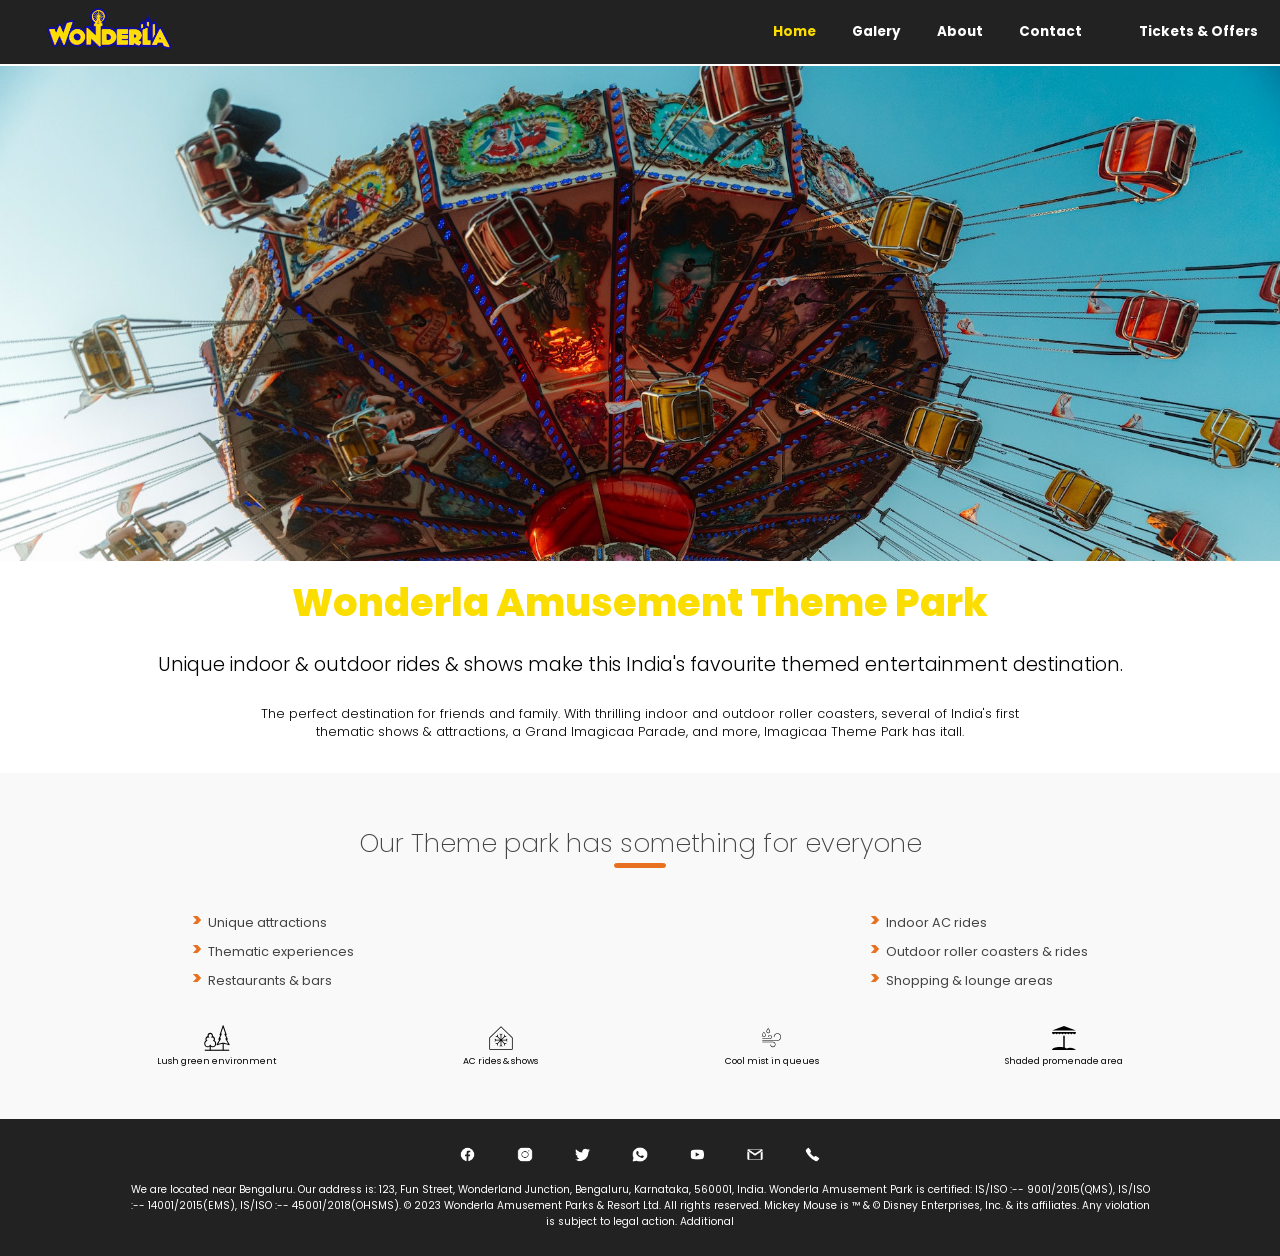
<file: Wonderla-ThemePark-main/index.html>
<!DOCTYPE html>
<html lang="en">

<head>
    <meta charset="UTF-8">
    <meta name="viewport" content="width=device-width, initial-scale=1.0">
    <link rel="preconnect" href="https://fonts.googleapis.com">
    <link rel="preconnect" href="https://fonts.gstatic.com" crossorigin>
    <link
        href="https://fonts.googleapis.com/css2?family=Poppins:ital,wght@0,100;0,200;0,300;0,400;0,500;0,600;0,700;0,800;0,900;1,100;1,200;1,300;1,400;1,500;1,600;1,700;1,800;1,900&display=swap"
        rel="stylesheet">
    <link rel="stylesheet" href="css/index.css">
    <link rel="icon" type="image/x-icon" href="img/icon.png">
    <title>Wonderla</title>
</head>

<body>
    <nav>
        <div class="navLogo">
            <a href="index.html"><img src="img/logo.png" alt="" class="logo"></a>
        </div>

        <img src="img/hamY.png" alt="" class="ham" onclick="toggleHam()" id="ham">


        <div class="navItems">
            <a class="navItem selected" href="index.html">Home</a>
            <a class="navItem" href="galery.html">Galery</a>
            <a class="navItem" href="about.html">About</a>
            <a class="navItem" href="contact.html">Contact</a>
            <a class="ticket glow" href="tickets.html">Tickets & Offers</a>
        </div>
    </nav>

    <div class="hamMenue" id="hamMenue">
        <a class="navItem selected" href="index.html">Home</a>
        <a class="navItem" href="galery.html">Galery</a>
        <a class="navItem" href="about.html">About</a>
        <a class="navItem" href="contact.html">Contact</a>
        <a class="navItem" href="tickets.html">Tickets & Offers</a>
    </div>



    <div class="page1"></div>
    <div class="page2">
        <h1>Wonderla Amusement Theme Park</h1>
        <h4>Unique indoor & outdoor rides & shows make this India's favourite themed entertainment destination.</h4>
        <p>The perfect destination for friends and family. With thrilling indoor and outdoor roller coasters, several of
            India's first thematic shows & attractions, a Grand Imagicaa Parade, and more, Imagicaa Theme Park has
            itall.</p>
    </div>

    <div class="page3">
        <h1 class="p3head">Our Theme park has something for everyone</h1>
        <hr>
        <div class="lis">
            <span class="list">
                <div><span class="bullet">></span>&nbsp; Unique attractions</div>
                <div><span class="bullet">></span>&nbsp; Thematic experiences</div>
                <div><span class="bullet">></span>&nbsp; Restaurants & bars</div>
            </span>

            <span class="list">
                <div><span class="bullet">></span>&nbsp; Indoor AC rides</div>
                <div><span class="bullet">></span>&nbsp; Outdoor roller coasters & rides</div>
                <div><span class="bullet">></span>&nbsp; Shopping & lounge areas</div>
            </span>
        </div>

        <div class="lis2">
            <span class="l1"><img src="img/icon_trees_1.svg" alt=""><br>Lush green environment</span>
            <span class="l2"><img src="img/icon_coolindoor_1.svg" alt=""><br>AC rides & shows</span>
            <span class="l3"><img src="img/icon_mist_1.svg" alt=""><br>Cool mist in queues</span>
            <span class="l4"><img src="img/icon_shade_1.svg" alt=""><br>Shaded promenade area</span>
        </div>
    </div>


    <footer>
        <div class="social">
            <a href="" target="_blank"><img src="img/facebook.png" alt=""></a>
            <a href="" target="_blank"><img src="img/instagram.png" alt=""></a>
            <a href="" target="_blank"><img src="img/twitter.png" alt=""></a>
            <a href="" target="_blank"><img src="img/whatsapp.png" alt=""></a>
            <a href="" target="_blank"><img src="img/youtube.png" alt=""></a>
            <a href="" target="_blank"><img src="img/gmail.png" alt=""></a>
            <a href="" target="_blank"><img src="img/phone.png" alt=""></a>
        </div>

        <p>We are located near Bengaluru. Our address is: 123, Fun Street, Wonderland Junction, Bengaluru, Karnataka,
            560001, India.
            Wonderla Amusement Park is certified: IS/ISO :-- 9001/2015(QMS), IS/ISO :-- 14001/2015(EMS), IS/ISO :--
            45001/2018(OHSMS).
            © 2023 Wonderla Amusement Parks & Resort Ltd. All rights reserved. Mickey Mouse is ™ & © Disney Enterprises,
            Inc. & its affiliates. Any violation is subject to legal action. Additional</p>

    </footer>




    <script>

        let ham = 0;
        let hamMenu = document.getElementById("hamMenue");
        let hamIcon = document.getElementById("ham");


        function toggleHam() {
            if (ham == 0) {
                hamIcon.src = `img/cutY.png`
                hamMenu.classList.add("showHam");
                hamMenu.classList.remove("hideHam");
                ham = 1;
            }
            else if (ham == 1) {
                hamIcon.src = `img/hamY.png`
                hamMenu.classList.add("hideHam");
                hamMenu.classList.remove("showHam");
                ham = 0;
            }
        }
    </script>
</body>

</html>
</file>
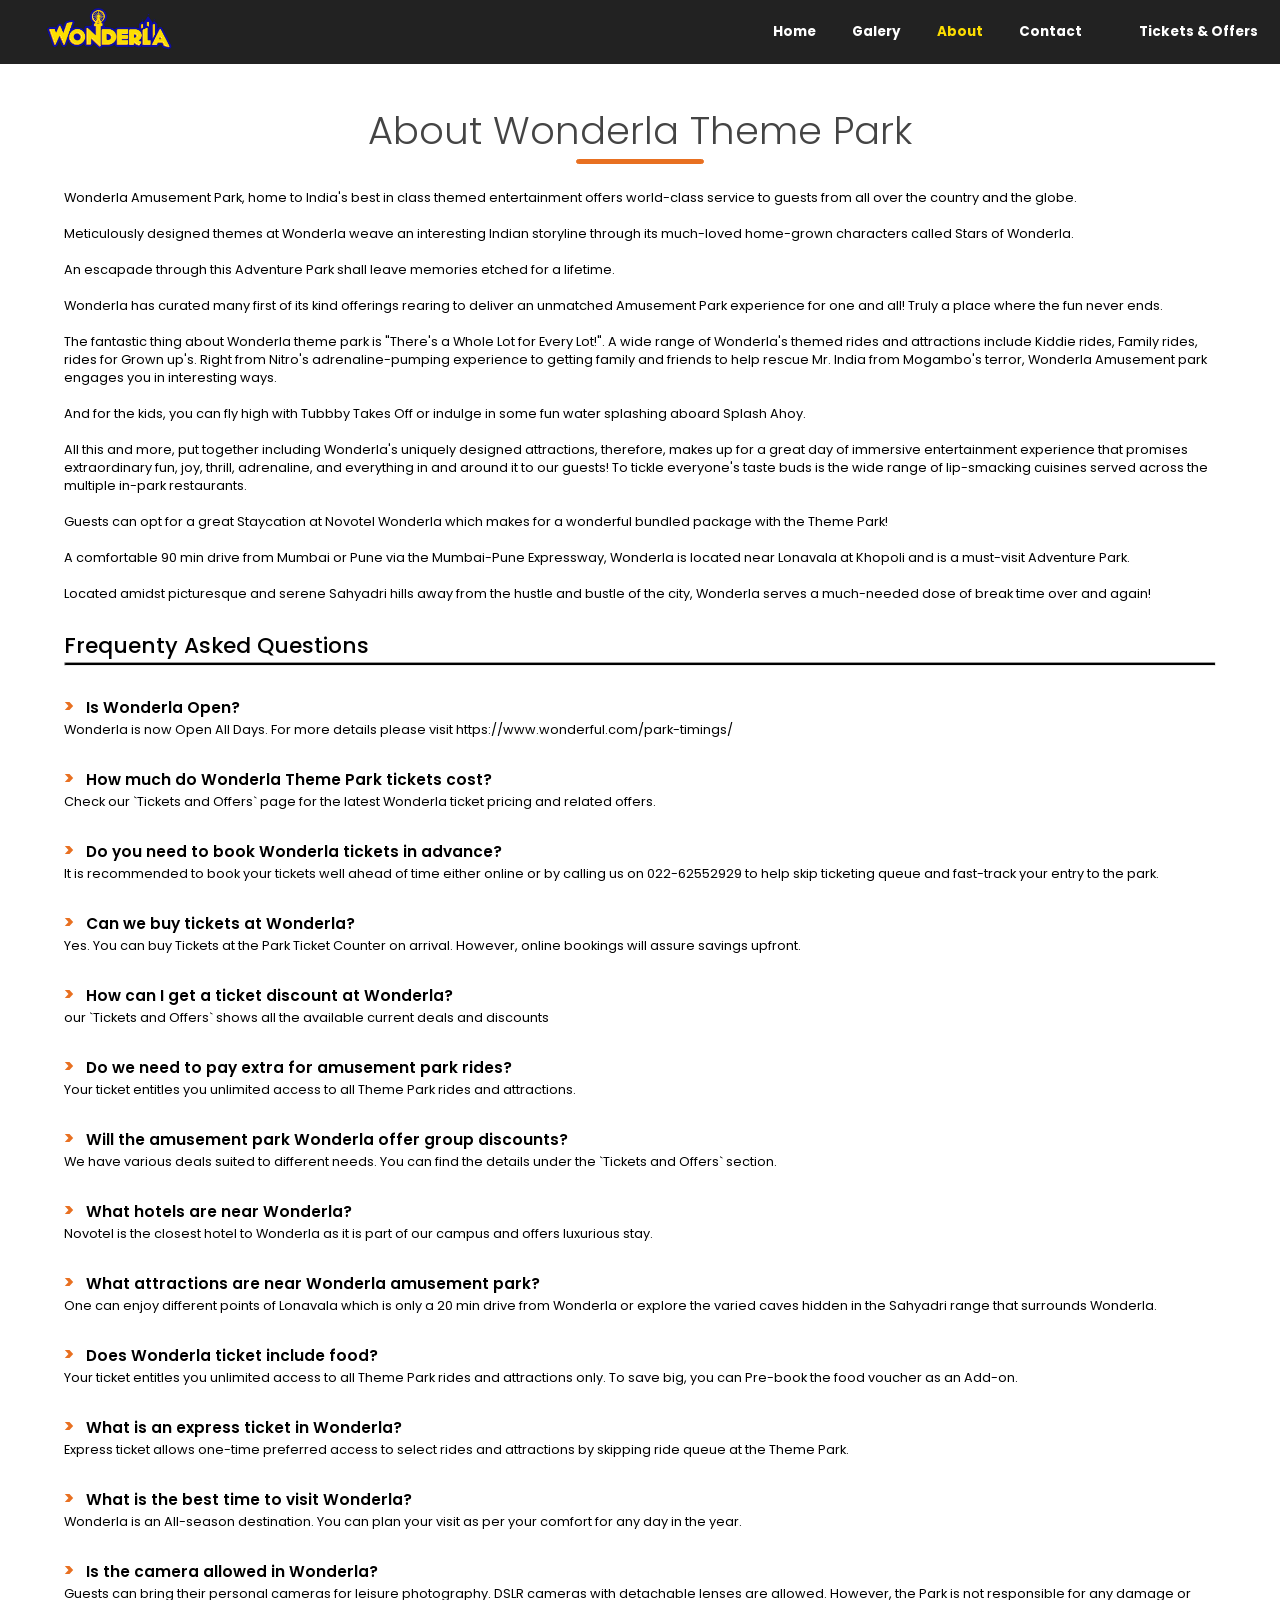
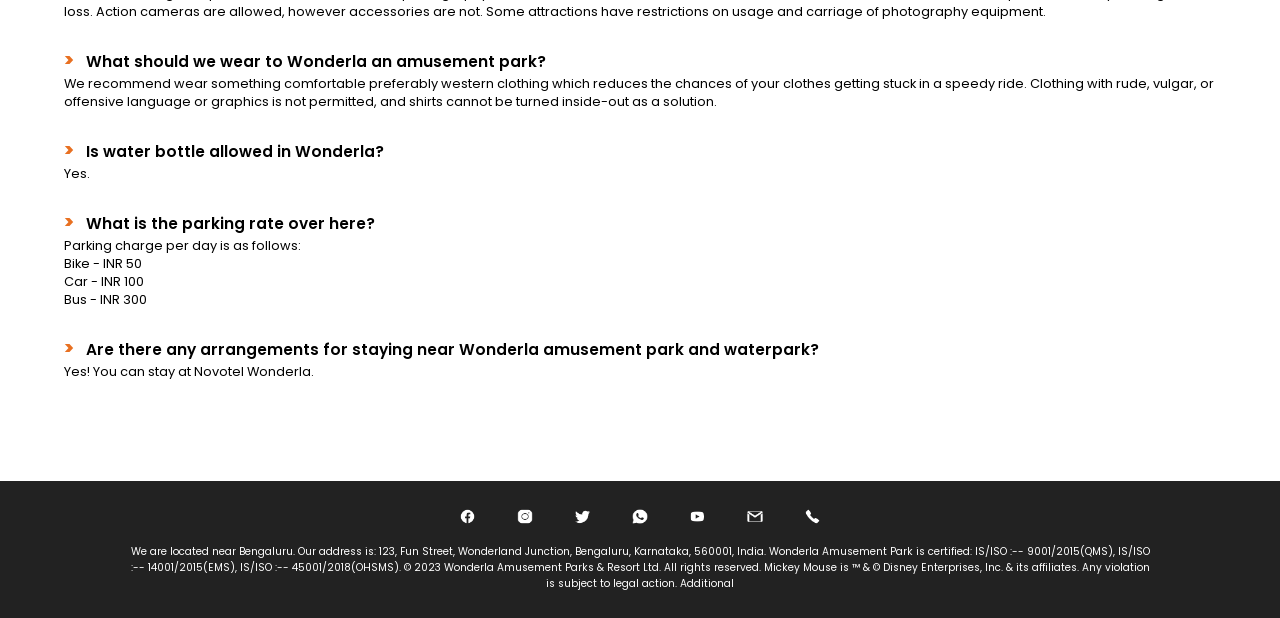
<file: Wonderla-ThemePark-main/about.html>
<!DOCTYPE html>
<html lang="en">

<head>
    <meta charset="UTF-8">
    <meta name="viewport" content="width=device-width, initial-scale=1.0">
    <link rel="preconnect" href="https://fonts.googleapis.com">
    <link rel="preconnect" href="https://fonts.gstatic.com" crossorigin>
    <link
        href="https://fonts.googleapis.com/css2?family=Poppins:ital,wght@0,100;0,200;0,300;0,400;0,500;0,600;0,700;0,800;0,900;1,100;1,200;1,300;1,400;1,500;1,600;1,700;1,800;1,900&display=swap"
        rel="stylesheet">
    <link rel="stylesheet" href="css/about.css">
    <link rel="icon" type="image/x-icon" href="img/icon.png">
    <title>About</title>
</head>

<body>
    <nav>
        <div class="navLogo">
            <a href="index.html"><img src="img/logo.png" alt="" class="logo"></a>
        </div>

        <img src="img/hamY.png" alt="" class="ham" onclick="toggleHam()" id="ham">


        <div class="navItems">
            <a class="navItem" href="index.html">Home</a>
            <a class="navItem" href="galery.html">Galery</a>
            <a class="navItem selected" href="about.html">About</a>
            <a class="navItem" href="contact.html">Contact</a>
            <a class="ticket glow" href="tickets.html">Tickets & Offers</a>
        </div>
    </nav>

    <div class="hamMenue" id="hamMenue">
        <a class="navItem" href="index.html">Home</a>
        <a class="navItem" href="galery.html">Galery</a>
        <a class="navItem selected" href="about.html">About</a>
        <a class="navItem" href="contact.html">Contact</a>
        <a class="navItem" href="tickets.html">Tickets & Offers</a>
    </div>

    <h1 class="head1">About Wonderla Theme Park</h1>
    <hr class="hrabt">
    <p class="ab1">
        Wonderla Amusement Park, home to India's best in class themed entertainment offers world-class service to guests
        from all over the country and the globe. <br> <br>
        Meticulously designed themes at Wonderla weave an interesting Indian storyline through its much-loved home-grown
        characters called Stars of Wonderla.<br> <br>

        An escapade through this Adventure Park shall leave memories etched for a lifetime.<br> <br>

        Wonderla has curated many first of its kind offerings rearing to deliver an unmatched Amusement Park experience
        for one and all! Truly a place where the fun never ends.<br> <br>

        The fantastic thing about Wonderla theme park is "There's a Whole Lot for Every Lot!". A wide range of
        Wonderla's themed rides and attractions include Kiddie rides, Family rides, rides for Grown up's. Right from
        Nitro's adrenaline-pumping experience to getting family and friends to help rescue Mr. India from Mogambo's
        terror, Wonderla Amusement park engages you in interesting ways.<br> <br>

        And for the kids, you can fly high with Tubbby Takes Off or indulge in some fun water splashing aboard Splash
        Ahoy.<br> <br>

        All this and more, put together including Wonderla's uniquely designed attractions, therefore, makes up for a
        great day of immersive entertainment experience that promises extraordinary fun, joy, thrill, adrenaline, and
        everything in and around it to our guests! To tickle everyone's taste buds is the wide range of lip-smacking
        cuisines served across the multiple in-park restaurants.<br> <br>

        Guests can opt for a great Staycation at Novotel Wonderla which makes for a wonderful bundled package with the
        Theme Park!<br> <br>

        A comfortable 90 min drive from Mumbai or Pune via the Mumbai-Pune Expressway, Wonderla is located near Lonavala
        at Khopoli and is a must-visit Adventure Park.<br> <br>

        Located amidst picturesque and serene Sahyadri hills away from the hustle and bustle of the city, Wonderla
        serves a much-needed dose of break time over and again!
    </p>

    <div class="ab2">
        <h1 class="head2">Frequenty Asked Questions</h1>
        <hr class="hrb">

        <p class="h"><span class="bullet">></span> &nbsp Is Wonderla Open?</p>
        <p class="hd">Wonderla is now Open All Days. For more details please visit
            https://www.wonderful.com/park-timings/</p><br>

        <p class="h"><span class="bullet">></span> &nbsp How much do Wonderla Theme Park tickets cost?</p>
        <p class="hd">Check our `Tickets and Offers` page for the latest Wonderla ticket pricing and related offers.
        </p><br>

        <p class="h"><span class="bullet">></span> &nbsp Do you need to book Wonderla tickets in advance?</p>
        <p class="hd">It is recommended to book your tickets well ahead of time either online or by calling us on
            022-62552929 to help skip ticketing queue and fast-track your entry to the park.</p><br>

        <p class="h"><span class="bullet">></span> &nbsp Can we buy tickets at Wonderla?</p>
        <p class="hd">Yes. You can buy Tickets at the Park Ticket Counter on arrival. However, online bookings will
            assure savings upfront.</p><br>

        <p class="h"><span class="bullet">></span> &nbsp How can I get a ticket discount at Wonderla?</p>
        <p class="hd">our `Tickets and Offers` shows all the available current deals and discounts</p><br>

        <p class="h"><span class="bullet">></span> &nbsp Do we need to pay extra for amusement park rides?</p>
        <p class="hd">Your ticket entitles you unlimited access to all Theme Park rides and attractions.</p><br>

        <p class="h"><span class="bullet">></span> &nbsp Will the amusement park Wonderla offer group discounts?</p>
        <p class="hd">We have various deals suited to different needs. You can find the details under the `Tickets and
            Offers` section.</p><br>

        <p class="h"><span class="bullet">></span> &nbsp What hotels are near Wonderla?</p>
        <p class="hd">Novotel is the closest hotel to Wonderla as it is part of our campus and offers luxurious stay.
        </p><br>

        <p class="h"><span class="bullet">></span> &nbsp What attractions are near Wonderla amusement park?</p>
        <p class="hd">One can enjoy different points of Lonavala which is only a 20 min drive from Wonderla or explore
            the varied caves hidden in the Sahyadri range that surrounds Wonderla.</p><br>

        <p class="h"><span class="bullet">></span> &nbsp Does Wonderla ticket include food?</p>
        <p class="hd">Your ticket entitles you unlimited access to all Theme Park rides and attractions only. To save
            big, you can Pre-book the food voucher as an Add-on.</p><br>

        <p class="h"><span class="bullet">></span> &nbsp What is an express ticket in Wonderla?</p>
        <p class="hd">Express ticket allows one-time preferred access to select rides and attractions by skipping ride
            queue at the Theme Park.</p><br>

        <p class="h"><span class="bullet">></span> &nbsp What is the best time to visit Wonderla?</p>
        <p class="hd">Wonderla is an All-season destination. You can plan your visit as per your comfort for any day in
            the year.</p><br>

        <p class="h"><span class="bullet">></span> &nbsp Is the camera allowed in Wonderla?</p>
        <p class="hd">Guests can bring their personal cameras for leisure photography. DSLR cameras with detachable
            lenses are allowed. However, the Park is not responsible for any damage or loss. Action cameras are allowed,
            however accessories are not. Some attractions have restrictions on usage and carriage of photography
            equipment.</p><br>

        <p class="h"><span class="bullet">></span> &nbsp What should we wear to Wonderla an amusement park?</p>
        <p class="hd">We recommend wear something comfortable preferably western clothing which reduces the chances of
            your clothes getting stuck in a speedy ride. Clothing with rude, vulgar, or offensive language or graphics
            is not permitted, and shirts cannot be turned inside-out as a solution.</p><br>

        <p class="h"><span class="bullet">></span> &nbsp Is water bottle allowed in Wonderla?</p>
        <p class="hd">Yes.</p><br>

        <p class="h"><span class="bullet">></span> &nbsp What is the parking rate over here?</p>
        <p class="hd">Parking charge per day is as follows: <br>
            Bike - INR 50<br>
            Car - INR 100<br>
            Bus - INR 300</p><br>

        <p class="h"><span class="bullet">></span> &nbsp Are there any arrangements for staying near Wonderla amusement
            park
            and waterpark?</p>
        <p class="hd">Yes! You can stay at Novotel Wonderla.</p><br><br><br><br>
    </div>





















    <footer>
        <div class="social">
            <a href="" target="_blank"><img src="img/facebook.png" alt=""></a>
            <a href="" target="_blank"><img src="img/instagram.png" alt=""></a>
            <a href="" target="_blank"><img src="img/twitter.png" alt=""></a>
            <a href="" target="_blank"><img src="img/whatsapp.png" alt=""></a>
            <a href="" target="_blank"><img src="img/youtube.png" alt=""></a>
            <a href="" target="_blank"><img src="img/gmail.png" alt=""></a>
            <a href="" target="_blank"><img src="img/phone.png" alt=""></a>
        </div>

        <p>We are located near Bengaluru. Our address is: 123, Fun Street, Wonderland Junction, Bengaluru, Karnataka,
            560001, India.
            Wonderla Amusement Park is certified: IS/ISO :-- 9001/2015(QMS), IS/ISO :-- 14001/2015(EMS), IS/ISO :--
            45001/2018(OHSMS).
            © 2023 Wonderla Amusement Parks & Resort Ltd. All rights reserved. Mickey Mouse is ™ & © Disney Enterprises,
            Inc. & its affiliates. Any violation is subject to legal action. Additional</p>

    </footer>




    <script>

        let ham = 0;
        let hamMenu = document.getElementById("hamMenue");
        let hamIcon = document.getElementById("ham");


        function toggleHam() {
            if (ham == 0) {
                hamIcon.src = `img/cutY.png`
                hamMenu.classList.add("showHam");
                hamMenu.classList.remove("hideHam");
                ham = 1;
            }
            else if (ham == 1) {
                hamIcon.src = `img/hamY.png`
                hamMenu.classList.add("hideHam");
                hamMenu.classList.remove("showHam");
                ham = 0;
            }
        }
    </script>
</body>

</html>
</file>
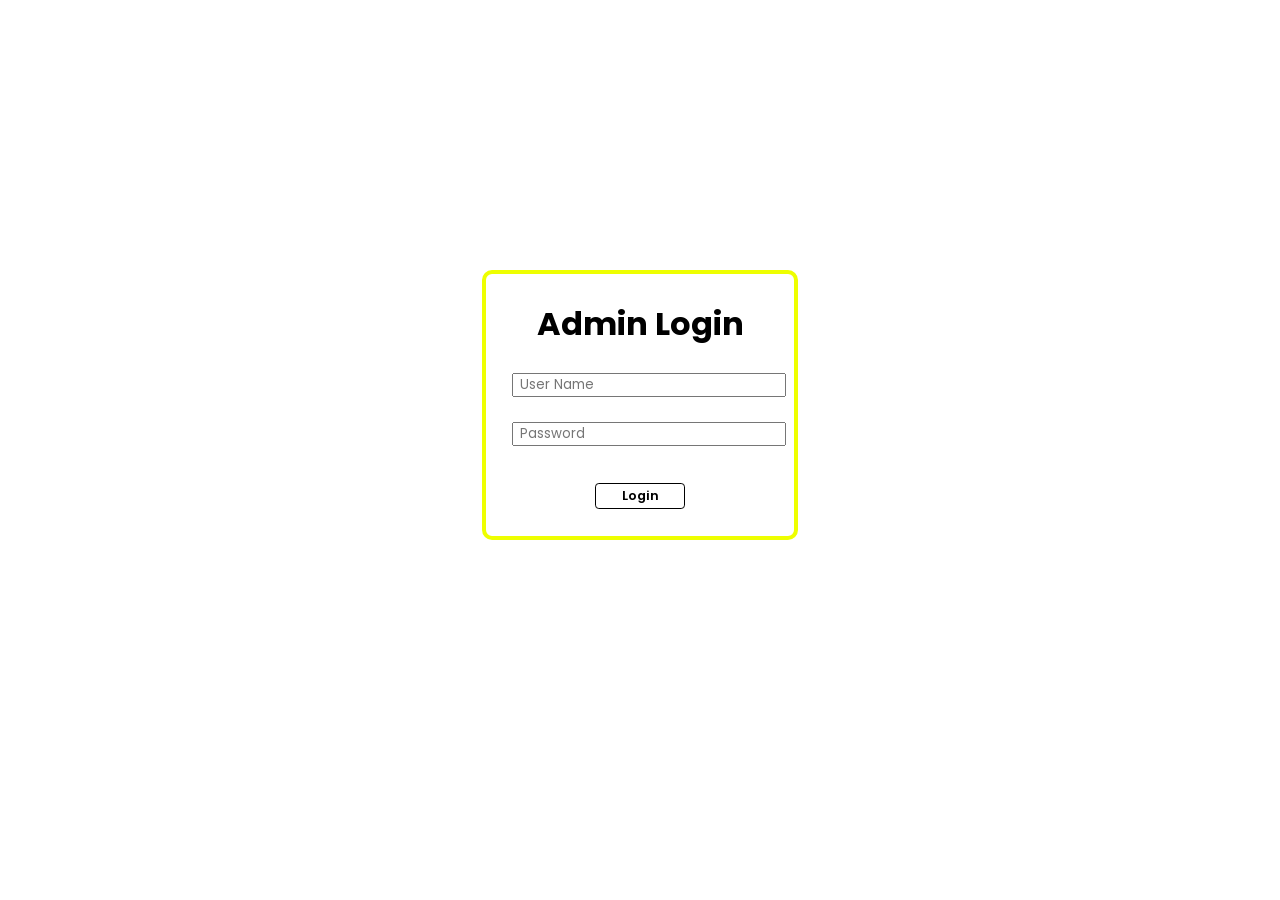
<file: Wonderla-ThemePark-main/adminLogin.html>
<!DOCTYPE html>
<html lang="en">

<head>
    <meta charset="UTF-8">
    <meta name="viewport" content="width=device-width, initial-scale=1.0">
    <link rel="preconnect" href="https://fonts.googleapis.com">
    <link rel="preconnect" href="https://fonts.gstatic.com" crossorigin>
    <link
        href="https://fonts.googleapis.com/css2?family=Poppins:ital,wght@0,100;0,200;0,300;0,400;0,500;0,600;0,700;0,800;0,900;1,100;1,200;1,300;1,400;1,500;1,600;1,700;1,800;1,900&display=swap"
        rel="stylesheet">
    <link rel="icon" type="image/x-icon" href="img/icon.png">


    <title>Admin Login</title>

    <style>
        * {
            padding: 0%;
            margin: 0%;
            font-family: 'Poppins', sans-serif;
        }

        .form {
            border: 4px solid rgb(238, 255, 0);
            border-radius: 10px;
            width: 20vw;
            margin: auto;
            padding: 2vw;
            margin-top: 30vh;
        }

        input {
            display: block;
            margin: auto;
            padding-left: .5vw;
            padding-right: .5vw;
        }

        h1 {
            margin: auto;
            text-align: center;
        }




        .sub {
            margin: auto;
            margin-top: 1vmax;
            width: 7vmax;
            height: 2vmax;
            font-weight: 600;
            font-family: 'Poppins', sans-serif;
            font-size: 1vmax;

            background-color: rgb(255, 255, 255);
            border: 1px solid black;
            border-radius: .3vmax;

            cursor: pointer;
            margin-bottom: .1vmax;

            transition: all .25s;
        }

        .sub:hover {
            background-color: rgb(238, 255, 0);
        }
    </style>
</head>

<body>

    <form action="/adminLogin" class="form">
        <h1>Admin Login</h1><br>
        <input type="text" name="name" placeholder="User Name" id="uname"><br>
        <input type="password" name="password" placeholder="Password" id="pass"><br>
        <input type="button" value="Login" onclick="login()" class="sub">
    </form>



    <script>



        async function login() {

            let userName = document.getElementById("uname").value
            let password = document.getElementById("pass").value

            console.log(userName)
            console.log(password)

            let cre = {
                user: userName,
                pass: password
            }


            const result = await fetch('http://localhost:8080/logIn', {
                method: "POST",
                headers: {
                    'Content-Type': 'application/json',
                    'Accept': 'application/json'
                },
                body: JSON.stringify({
                    user: userName,
                    pass: password
                })
            })

            const data = await result.json();
            console.log(data);

            if (data.staus == 'ok') {
                window.location.replace("admin.html");
            }
            else if (data.staus == 'fail') {
                alert("The username or password was entered incorrectly.\nPlease try again")
            }

        }
    </script>

</body>

</html>
</file>
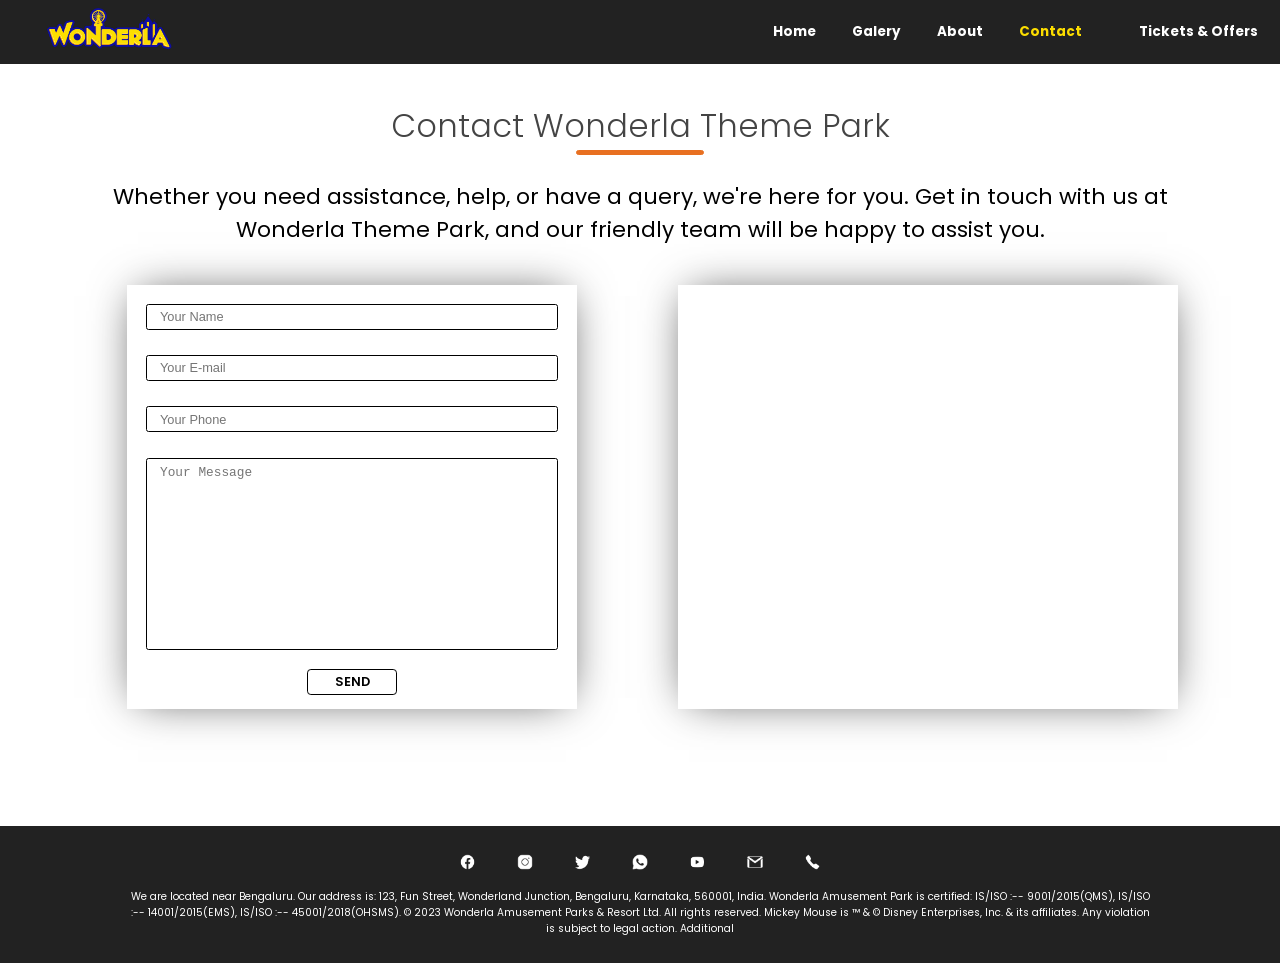
<file: Wonderla-ThemePark-main/contact.html>
<!DOCTYPE html>
<html lang="en">

<head>
    <meta charset="UTF-8">
    <meta name="viewport" content="width=device-width, initial-scale=1.0">
    <link rel="preconnect" href="https://fonts.googleapis.com">
    <link rel="preconnect" href="https://fonts.gstatic.com" crossorigin>
    <link
        href="https://fonts.googleapis.com/css2?family=Poppins:ital,wght@0,100;0,200;0,300;0,400;0,500;0,600;0,700;0,800;0,900;1,100;1,200;1,300;1,400;1,500;1,600;1,700;1,800;1,900&display=swap"
        rel="stylesheet">
    <link rel="stylesheet" href="css/contact.css">
    <link rel="icon" type="image/x-icon" href="img/icon.png">
    <title>Contact</title>
</head>

<body>
    <nav>
        <div class="navLogo">
            <a href="index.html"><img src="img/logo.png" alt="" class="logo"></a>
        </div>

        <img src="img/hamY.png" alt="" class="ham" onclick="toggleHam()" id="ham">


        <div class="navItems">
            <a class="navItem" href="index.html">Home</a>
            <a class="navItem" href="galery.html">Galery</a>
            <a class="navItem" href="about.html">About</a>
            <a class="navItem selected" href="contact.html">Contact</a>
            <a class="ticket glow" href="tickets.html">Tickets & Offers</a>
        </div>
    </nav>

    <div class="hamMenue" id="hamMenue">
        <a class="navItem" href="index.html">Home</a>
        <a class="navItem" href="galery.html">Galery</a>
        <a class="navItem" href="about.html">About</a>
        <a class="navItem selected" href="contact.html">Contact</a>
        <a class="navItem" href="tickets.html">Tickets & Offers</a>
    </div>





    <h1 class="head1">Contact Wonderla Theme Park</h1>
    <hr class="hrabt">
    <p class="ab1">Whether you need assistance, help, or have a query, we're here for you. Get in touch with us at
        Wonderla Theme Park, and our friendly team will be happy to assist you.</p>


    <div class="con">

        <div class="form">
            <div class="inForm">
                <form action="/email" method="post">
                    <input required class="input" type="text" name="name" id="name" class="name"
                        placeholder="Your Name">
                    <input required class="input" type="email" name="email" id="mail" class="email"
                        placeholder="Your E-mail">
                    <input required class="input" type="text" name="phone" id="phone" class="phone"
                        placeholder="Your Phone">
                    <textarea name="msg" id="msg" class="msg" placeholder="Your Message" required></textarea>
                    <input type="button" value="SEND" class="sub" onclick="sendData()">
                </form>
            </div>
        </div>





        <div class="map">
            <iframe
                src="https://www.google.com/maps/embed?pb=!1m18!1m12!1m3!1d2990.274257380938!2d-70.56068388481569!3d41.45496659976631!2m3!1f0!2f0!3f0!3m2!1i1024!2i768!4f13.1!3m3!1m2!1s0x89e52963ac45bbcb%3A0xf05e8d125e82af10!2sDos%20Mas!5e0!3m2!1sen!2sus!4v1671220374408!5m2!1sen!2sus"
                allowfullscreen="" loading="lazy" referrerpolicy="no-referrer-when-downgrade"></iframe>
        </div>



    </div>








    <footer>
        <div class="social">
            <a href="" target="_blank"><img src="img/facebook.png" alt=""></a>
            <a href="" target="_blank"><img src="img/instagram.png" alt=""></a>
            <a href="" target="_blank"><img src="img/twitter.png" alt=""></a>
            <a href="" target="_blank"><img src="img/whatsapp.png" alt=""></a>
            <a href="" target="_blank"><img src="img/youtube.png" alt=""></a>
            <a href="" target="_blank"><img src="img/gmail.png" alt=""></a>
            <a href="" target="_blank"><img src="img/phone.png" alt=""></a>
        </div>

        <p>We are located near Bengaluru. Our address is: 123, Fun Street, Wonderland Junction, Bengaluru, Karnataka,
            560001, India.
            Wonderla Amusement Park is certified: IS/ISO :-- 9001/2015(QMS), IS/ISO :-- 14001/2015(EMS), IS/ISO :--
            45001/2018(OHSMS).
            © 2023 Wonderla Amusement Parks & Resort Ltd. All rights reserved. Mickey Mouse is ™ & © Disney Enterprises,
            Inc. & its affiliates. Any violation is subject to legal action. Additional</p>

    </footer>




    <script>

        let ham = 0;
        let hamMenu = document.getElementById("hamMenue");
        let hamIcon = document.getElementById("ham");


        function toggleHam() {
            if (ham == 0) {
                hamIcon.src = `img/cutY.png`
                hamMenu.classList.add("showHam");
                hamMenu.classList.remove("hideHam");
                ham = 1;
            }
            else if (ham == 1) {
                hamIcon.src = `img/hamY.png`
                hamMenu.classList.add("hideHam");
                hamMenu.classList.remove("showHam");
                ham = 0;
            }
        }



        function sendData() {
            let userName = document.getElementById("name").value;
            let userEmail = document.getElementById("mail").value;
            let userPhone = document.getElementById("phone").value;
            let userMessage = document.getElementById("msg").value;
            const data = {
                "name": userName,
                "email": userEmail,
                "phone": userPhone,
                "message": userMessage
            }




            const result = fetch('http://localhost:8080/email', {
                method: "POST",
                headers: {
                    'Content-Type': 'application/json',
                    'Accept': 'application/json'
                },
                body: JSON.stringify({
                    name: userName,
                    email: userEmail,
                    phone: userPhone,
                    message: userMessage
                })
            })

            result.then((success) => {
                console.log(success)
            })
            result.catch((err) => {
                console.error();
            })



            location.reload();
        }


    </script>
</body>

</html>
</file>
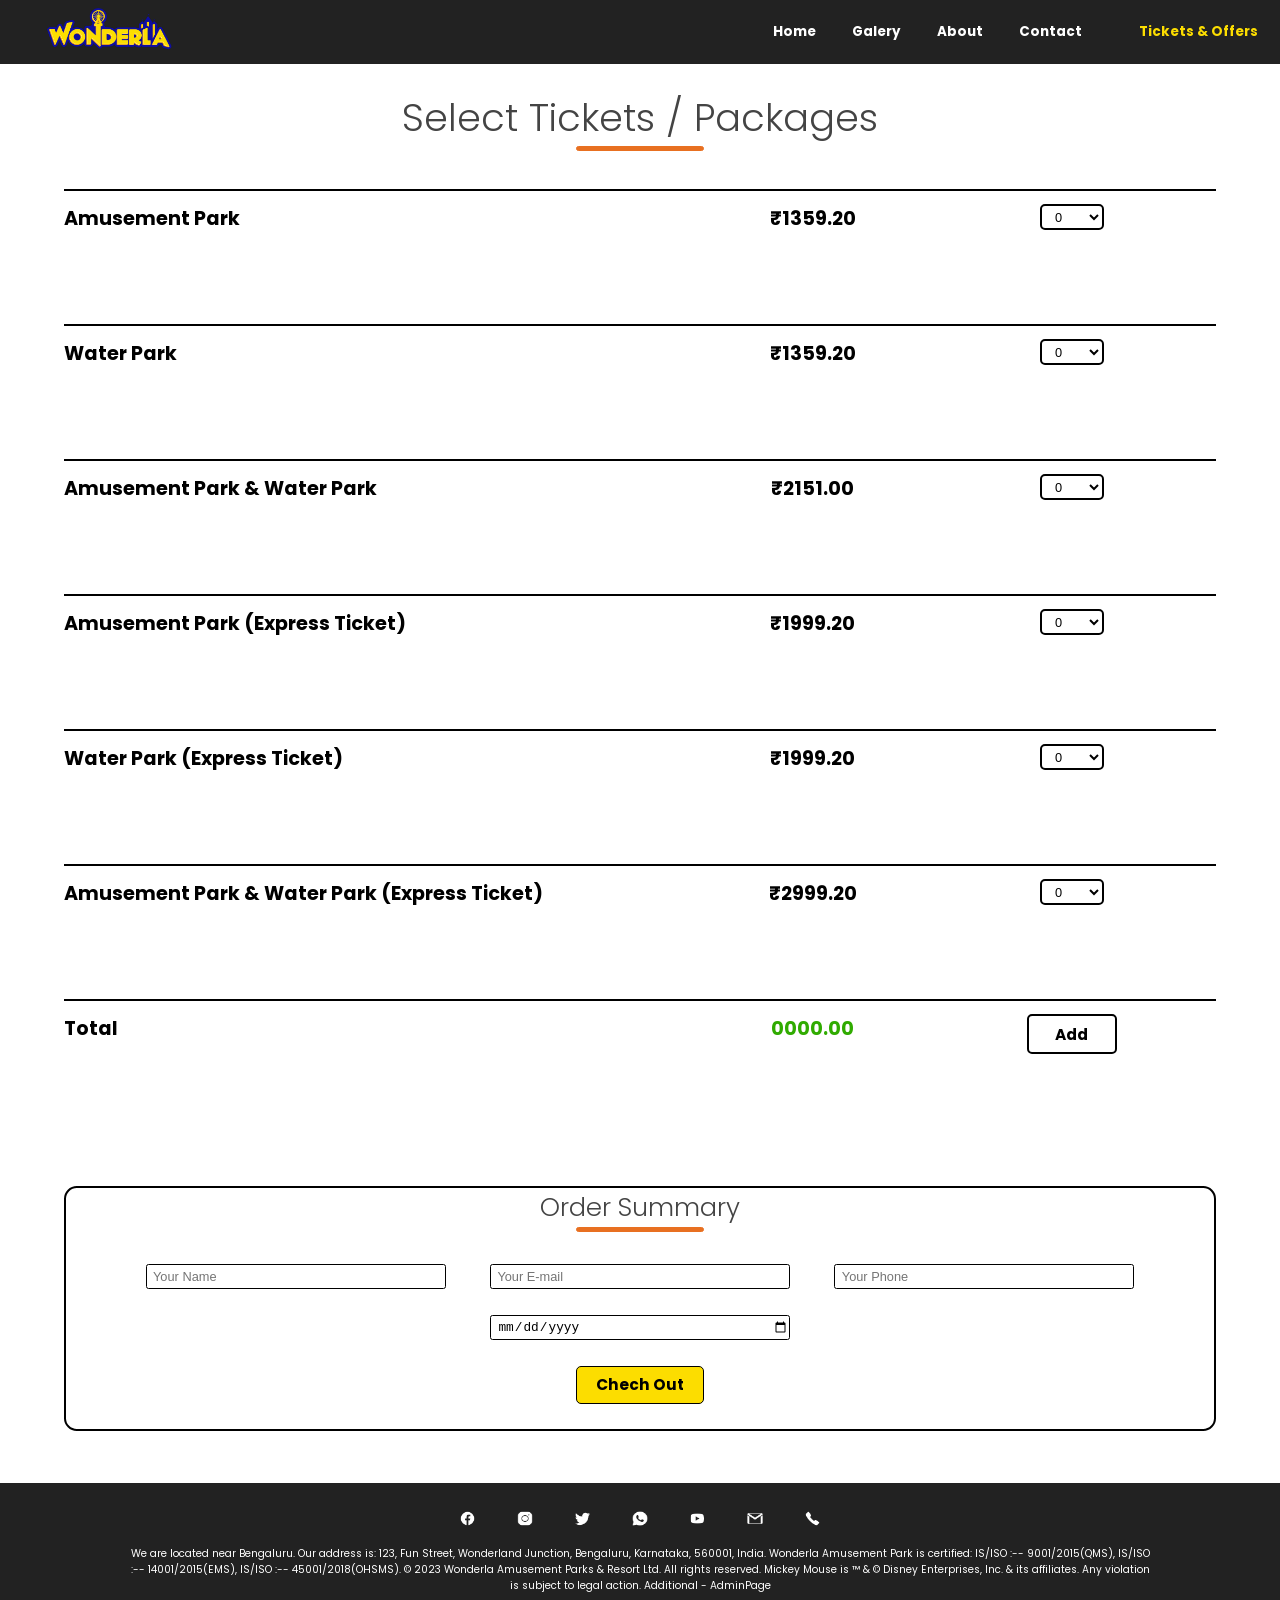
<file: Wonderla-ThemePark-main/tickets.html>
<!DOCTYPE html>
<html lang="en">

<head>
    <meta charset="UTF-8">
    <meta name="viewport" content="width=device-width, initial-scale=1.0">
    <link rel="preconnect" href="https://fonts.googleapis.com">
    <link rel="preconnect" href="https://fonts.gstatic.com" crossorigin>
    <link
        href="https://fonts.googleapis.com/css2?family=Poppins:ital,wght@0,100;0,200;0,300;0,400;0,500;0,600;0,700;0,800;0,900;1,100;1,200;1,300;1,400;1,500;1,600;1,700;1,800;1,900&display=swap"
        rel="stylesheet">
    <link rel="stylesheet" href="css/tickets.css">
    <link rel="icon" type="image/x-icon" href="img/icon.png">
    <title>Tickets & Offers</title>
</head>

<body>
    <nav>
        <div class="navLogo">
            <a href="index.html"><img src="img/logo.png" alt="" class="logo"></a>
        </div>

        <img src="img/hamY.png" alt="" class="ham" onclick="toggleHam()" id="ham">


        <div class="navItems">
            <a class="navItem" href="index.html">Home</a>
            <a class="navItem" href="galery.html">Galery</a>
            <a class="navItem" href="about.html">About</a>
            <a class="navItem" href="contact.html">Contact</a>
            <a class="ticket selected" href="tickets.html">Tickets & Offers</a>
        </div>
    </nav>

    <div class="hamMenue" id="hamMenue">
        <a class="navItem" href="index.html">Home</a>
        <a class="navItem" href="galery.html">Galery</a>
        <a class="navItem" href="about.html">About</a>
        <a class="navItem" href="contact.html">Contact</a>
        <a class="navItem  selected" href="tickets.html">Tickets & Offers</a>
    </div>


    <h1 class="head1">Select Tickets / Packages</h1>
    <hr class="hrabt">

    <div class="list">
        <div class="l">
            <div class="l1">
                <h2>Amusement Park</h2>
            </div>
            <div class="l2">
                <h2>₹1359.20</h2>
            </div>
            <div class="l3">
                <select id="ticketAP" class="ticketPrices" name="ticket">
                    <option value="0">0</option>
                    <option value="1">1</option>
                    <option value="2">2</option>
                    <option value="3">3</option>
                    <option value="4">4</option>
                    <option value="5">5</option>
                    <option value="6">6</option>
                    <option value="7">7</option>
                </select>
            </div>
        </div>
        <div class="l">
            <div class="l1">
                <h2>Water Park</h2>
            </div>
            <div class="l2">
                <h2>₹1359.20</h2>
            </div>
            <div class="l3">
                <select id="ticketWP" class="ticketPrices" name="ticket">
                    <option value="0">0</option>
                    <option value="1">1</option>
                    <option value="2">2</option>
                    <option value="3">3</option>
                    <option value="4">4</option>
                    <option value="5">5</option>
                    <option value="6">6</option>
                    <option value="7">7</option>
                </select>
            </div>
        </div>
        <div class="l">
            <div class="l1">
                <h2>Amusement Park & Water Park</h2>
            </div>
            <div class="l2">
                <h2>₹2151.00</h2>
            </div>
            <div class="l3">
                <select id="ticketAPWP" class="ticketPrices" name="ticket">
                    <option value="0">0</option>
                    <option value="1">1</option>
                    <option value="2">2</option>
                    <option value="3">3</option>
                    <option value="4">4</option>
                    <option value="5">5</option>
                    <option value="6">6</option>
                    <option value="7">7</option>
                </select>
            </div>
        </div>
        <div class="l">
            <div class="l1">
                <h2>Amusement Park (Express Ticket)</h2>
            </div>
            <div class="l2">
                <h2>₹1999.20</h2>
            </div>
            <div class="l3">
                <select id="ticketAPE" class="ticketPrices" name="ticket">
                    <option value="0">0</option>
                    <option value="1">1</option>
                    <option value="2">2</option>
                    <option value="3">3</option>
                    <option value="4">4</option>
                    <option value="5">5</option>
                    <option value="6">6</option>
                    <option value="7">7</option>
                </select>
            </div>
        </div>
        <div class="l">
            <div class="l1">
                <h2>Water Park (Express Ticket)</h2>
            </div>
            <div class="l2">
                <h2>₹1999.20</h2>
            </div>
            <div class="l3">
                <select id="ticketWPE" class="ticketPrices" name="ticket">
                    <option value="0">0</option>
                    <option value="1">1</option>
                    <option value="2">2</option>
                    <option value="3">3</option>
                    <option value="4">4</option>
                    <option value="5">5</option>
                    <option value="6">6</option>
                    <option value="7">7</option>
                </select>
            </div>
        </div>
        <div class="l">
            <div class="l1">
                <h2>Amusement Park & Water Park (Express Ticket)</h2>
            </div>
            <div class="l2">
                <h2>₹2999.20</h2>
            </div>
            <div class="l3">
                <select id="ticketAPWPE" class="ticketPrices" name="ticket">
                    <option value="0">0</option>
                    <option value="1">1</option>
                    <option value="2">2</option>
                    <option value="3">3</option>
                    <option value="4">4</option>
                    <option value="5">5</option>
                    <option value="6">6</option>
                    <option value="7">7</option>
                </select>
            </div>
        </div>
        <div class="l">
            <div class="l1">
                <h2>Total</h2>
            </div>
            <div class="l2">
                <h2 id="total">0000.00</h2>
            </div>
            <div class="l3"><a href="#cout" class="cart" onclick="getTicketPrice()">Add</a></div>
        </div>
    </div>


    <div class="details" id="cout">
        <h1 class="os">Order Summary</h1>
        <hr class="hrabt">

        <div class="con">
            <input required type="text" name="name" id="uname" placeholder="Your Name">
            <input required type="email" name="email" id="email" placeholder="Your E-mail">
            <input required type="text" name="phone" id="phone" placeholder="Your Phone">
            <input required type="date" name="date" id="date">
        </div>

        <div class="coutInfo" id="tCount">
            <!-- <h1>Amusement Park<span class="tcount tInfo">1</span></h1> -->
        </div>

        <a href="#" class="cout" onclick="checkOut()">Chech Out</a>
    </div>






















    <footer>
        <div class="social">
            <a href="" target="_blank"><img src="img/facebook.png" alt=""></a>
            <a href="" target="_blank"><img src="img/instagram.png" alt=""></a>
            <a href="" target="_blank"><img src="img/twitter.png" alt=""></a>
            <a href="" target="_blank"><img src="img/whatsapp.png" alt=""></a>
            <a href="" target="_blank"><img src="img/youtube.png" alt=""></a>
            <a href="" target="_blank"><img src="img/gmail.png" alt=""></a>
            <a href="" target="_blank"><img src="img/phone.png" alt=""></a>
        </div>

        <p>We are located near Bengaluru. Our address is: 123, Fun Street, Wonderland Junction, Bengaluru, Karnataka,
            560001, India.
            Wonderla Amusement Park is certified: IS/ISO :-- 9001/2015(QMS), IS/ISO :-- 14001/2015(EMS), IS/ISO :--
            45001/2018(OHSMS).
            © 2023 Wonderla Amusement Parks & Resort Ltd. All rights reserved. Mickey Mouse is ™ & © Disney Enterprises,
            Inc. & its affiliates. Any violation is subject to legal action. Additional - <a
                href="adminLogin.html">AdminPage</a></p>

    </footer>




    <script>

        let ham = 0;
        let hamMenu = document.getElementById("hamMenue");
        let hamIcon = document.getElementById("ham");


        function toggleHam() {
            if (ham == 0) {
                hamIcon.src = `img/cutY.png`
                hamMenu.classList.add("showHam");
                hamMenu.classList.remove("hideHam");
                ham = 1;
            }
            else if (ham == 1) {
                hamIcon.src = `img/hamY.png`
                hamMenu.classList.add("hideHam");
                hamMenu.classList.remove("showHam");
                ham = 0;
            }
        }






        let APT = 1359.20;
        let WPT = 1359.20;
        let APWPT = 2151.00;
        let APET = 1999.20;
        let WPET = 1999.20;
        let APWPET = 2999.20;



        let AP = document.getElementById("ticketAP")
        let WP = document.getElementById("ticketWP")
        let APWP = document.getElementById("ticketAPWP")
        let APE = document.getElementById("ticketAPE")
        let WPE = document.getElementById("ticketAPE")
        let APWPE = document.getElementById("ticketAPWPE")



        var Total = 0;
        var SubTotal = 0;


        function getTicketPrice() {



            document.getElementById("tCount").innerHTML = ` `

            Total = 0;
            SubTotal = 0;

            if (AP.value != 0) {
                let tNo = Number(AP.value)
                let tp = (tNo * APT)
                Total = Total + tp
                let tax = (5 / 100) * tp
                SubTotal = SubTotal + (tp + tax)
                document.getElementById("tCount").innerHTML = document.getElementById("tCount").innerHTML + `<h1>Amusement Park Tickets -<span class="tcount">${tNo}</span></h1>`
            }
            if (WP.value != 0) {
                let tNo = Number(WP.value)
                let tp = (tNo * WPT)
                Total = Total + tp
                let tax = (5 / 100) * tp
                SubTotal = SubTotal + (tp + tax)
                document.getElementById("tCount").innerHTML = document.getElementById("tCount").innerHTML + `<h1>Water Park Tickets -<span class="tcount">${tNo}</span></h1>`
            }
            if (APE.value != 0) {
                let tNo = Number(APE.value)
                let tp = (tNo * APET)
                Total = Total + tp
                let tax = (5 / 100) * tp
                SubTotal = SubTotal + (tp + tax)
                document.getElementById("tCount").innerHTML = document.getElementById("tCount").innerHTML + `<h1>Amusement Park & Water Park Tickets -<span class="tcount">${tNo}</span></h1>`
            }
            if (WPE.value != 0) {
                let tNo = Number(WPE.value)
                let tp = (tNo * WPET)
                Total = Total + tp
                let tax = (5 / 100) * tp
                SubTotal = SubTotal + (tp + tax)
                document.getElementById("tCount").innerHTML = document.getElementById("tCount").innerHTML + `<h1>Amusement Park (Express Ticket) Tickets -<span class="tcount">${tNo}</span></h1>`
            }
            if (APWP.value != 0) {
                let tNo = Number(APWP.value)
                let tp = (tNo * APWPT)
                Total = Total + tp
                let tax = (5 / 100) * tp
                SubTotal = SubTotal + (tp + tax)
                document.getElementById("tCount").innerHTML = document.getElementById("tCount").innerHTML + `<h1>Water Park (Express Ticket) Tickets -<span class="tcount">${tNo}</span></h1>`
            }
            if (APWPE.value != 0) {
                let tNo = Number(APWPE.value)
                let tp = (tNo * APWPET)
                Total = Total + tp
                let tax = (5 / 100) * tp
                SubTotal = SubTotal + (tp + tax)
                document.getElementById("tCount").innerHTML = document.getElementById("tCount").innerHTML + `<h1>Amusement Park & Water Park (Express Ticket) Tickets -<span class="tcount">${tNo}</span></h1>`
            }


            // console.log("Total = " + Total)
            // console.log("Sub Total = " + SubTotal)



            document.getElementById("total").innerHTML = Total.toFixed(2);


            document.getElementById("tCount").innerHTML = document.getElementById("tCount").innerHTML + `<h1 class="stotal">SUBTOTAL = <span class="tcount">${SubTotal.toFixed(2)}</span></h1>`


        }













        function checkOut() {
            let name = document.getElementById("uname");
            let email = document.getElementById("email");
            let phone = document.getElementById("phone");
            let date = document.getElementById("date");

            // console.log(name)




            if (name.value == '' || email.value == '' || phone.value == '' || date.value == '' || Total == 0 || SubTotal == 0) {

                if (Total == 0 || SubTotal == 0) {
                    alert("Please Select Ticket")
                }
                else {
                    alert("Please Fill all the details")
                }
            }
            else {
                // console.log(name.value)

                name = name.value
                email = email.value
                phone = phone.value
                date = date.value


                console.log(name)
                console.log(email)
                console.log(phone)
                console.log(date)
                console.log(Total)
                console.log(SubTotal)

                sendCheckOutData();
            }


        }




        function sendCheckOutData() {

            let userName = document.getElementById("uname").value;
            let userEmail = document.getElementById("email").value;
            let userPhone = document.getElementById("phone").value;
            let visitDate = document.getElementById("date").value;
            ticketsType = {
                AmusementPark: AP.value,
                WaterPark: WP.value,
                AmusementParkAndWaterPark: APWP.value,
                AmusementParkExpressTicket: APE.value,
                WaterParkExpressTicket: WPE.value,
                AmusementParkAndWaterParkExpress: APWPE.value
            }


            console.log("===================================")
            // console.log(userName)
            // console.log(userEmail)
            // console.log(userPhone)
            // console.log(visitDate)
            // console.log(ticketsType)


            const data = {
                name: userName,
                email: userEmail,
                phone: userPhone,
                date: visitDate,
                tickets: ticketsType
            }


            console.log(data)

            const result = fetch('http://localhost:8080/checkOut', {
                method: "POST",
                headers: {
                    'Content-Type': 'application/json',
                    'Accept': 'application/json'
                },
                body: JSON.stringify({
                    name: userName,
                    email: userEmail,
                    phone: userPhone,
                    date: visitDate,
                    ticks: ticketsType
                })
            })

            result.then((success) => {
                console.log(success)
            })
            result.catch((err) => {
                console.error();
            })


            location.reload();
        }




    </script>
</body>

</html>
</file>
<file: Wonderla-ThemePark-main/css/index.css>
:root {
    font-family: 'Poppins', sans-serif;
    --yellow: rgb(252, 221, 0);
}


* {
    margin: 0%;
    padding: 0%;
    box-sizing: border-box;
}

body {
    overflow-x: hidden;
    background-color: rgb(255, 255, 255);
}

/* width */
::-webkit-scrollbar {
    width: 6px;
}

/* Track */
::-webkit-scrollbar-track {
    background: #00000000;
}

/* Handle */
::-webkit-scrollbar-thumb {
    background: rgb(252, 221, 0);
}


a {
    text-decoration: none;
    color: rgb(255, 255, 255);
}

nav {
    background-color: rgb(34, 34, 34);
    width: 100vw;
    display: flex;
    height: 5vmax;
    justify-content: space-between;
    align-items: center;
    z-index: 2;
    position: fixed;
    top: 0;
}

.logo {
    width: 10vmax;
}


.navItems {
    font-size: 1.05vmax;
    font-weight: 500;
    position: absolute;
    right: 0;
}

.navItem {
    font-weight: 700;
    margin-left: 2.5vmax;
    transition: all .20s;
}

.navItem:hover {
    color: rgb(252, 221, 0);
}


.ticket {
    margin-left: 2.5vmax;
    padding: 1.7vmax;
    font-weight: 700;
    transition: all .7s;
}

.ticket:hover {
    background-color: rgb(252, 221, 0);
    color: black;
}



.navLogo {
    position: absolute;
    left: 3.5vmax;
}

.selected {
    color: rgb(252, 221, 0);
}






.page1 {
    width: 100vw;
    height: 55vh;
    background-image: linear-gradient(rgba(0, 0, 0, 0), rgba(0, 0, 0, 0)), url(../img/ride9.jpg);
    background-position: center;
    background-size: cover;
    margin-top: 3.2vmax;
}


.page2 {
    /* border: 2px solid red; */
    width: 100vw;
    margin: auto;
    height: auto;
}

.page2 h1 {
    margin-top: 1vmax;
    text-align: center;
    font-size: 3vmax;
    color: var(--yellow);
    font-weight: 800;


}

.page2 h4 {
    text-align: center;
    font-size: 1.5vmax;
    font-weight: 300;
    width: 80%;
    margin: auto;
    margin-top: 1.5vmax;

}

.page2 p {
    margin-top: 1.5vmax;
    text-align: center;
    font-size: 1vmax;
    font-weight: 300;
    width: 60vw;
    margin: auto;
    margin-top: 2vmax;
    margin-bottom: 2.5vmax;
}





.page3 {
    background-color: rgb(249, 249, 249);
    height: auto;
    text-align: center;
    padding-bottom: 4vmax;

}

.p3head {
    display: inline-block;
    font-size: 2vmax;
    padding-top: 4vmax;
    font-weight: 200;
    color: rgb(68, 68, 68);
}

hr {
    width: 4vmax;
    margin: auto;
    background-color: rgb(232, 112, 33);
    border: 1px solid rgb(232, 112, 33);
    height: 5px;
    border-radius: 1vmax;
}


.lis {
    width: 70vw;
    margin: auto;
    display: flex;
    justify-content: space-between;
    margin-top: 3vmax;
    text-align: left;
    color: rgb(68, 68, 68);
    font-size: 1vmax;
}


.bullet {
    color: rgb(232, 112, 33);
    font-weight: 800;
    font-size: 1.5vmax;
}

.lis2 {
    /* border: 2px solid gray; */
    width: 90vw;
    margin: auto;
    margin-top: 2.5vmax;

    display: flex;
    justify-content: space-around;

    font-size: .7vmax;
    text-align: center;
}


.lis2 img {
    width: 2vmax;
}





footer {
    background-color: rgb(34, 34, 34);
    width: 100vw;
    height: auto;
}

footer p {
    color: white;
    font-size: .8vmax;
    width: 80vw;
    text-align: center;
    margin: auto;
    padding-top: 1vmax;
    padding-bottom: 2vmax;
}










.social img {
    width: 1.2vmax;
}

.social {
    width: 40vh;
    margin: auto;
    padding-top: 2vmax;
    display: flex;
    justify-content: space-between;
}














































































































































































































































.ham {
    display: none;
}




/* Media Query */

@media (min-width: 100px) and (max-width: 1100px) {

    .navItems {
        display: none;
    }

    .hamMenue {
        /* border: 2px solid red; */
        width: 100vw;
        height: auto;
        position: absolute;
        top: 5vmax;
        background-color: rgb(34, 34, 34);
        z-index: 1;
        top: -20vmax;
    }

    .hamMenue a {
        display: block;
        text-align: center;
        margin-top: .2vmax;
        margin-bottom: 1vmax;
    }


    .ham {
        display: block;
        width: 3vmax;
        position: absolute;
        right: 3.5vmax;
        cursor: pointer;
    }


    @keyframes sham {
        from {
            top: -20vmax;
        }

        to {
            top: 5vmax;
        }
    }


    .showHam {
        animation-name: sham;
        animation-duration: .3s;
        animation-fill-mode: forwards;
        animation-timing-function: linear;
    }


    @keyframes hham {
        from {
            top: 5vmax;
        }

        to {
            top: -20vmax;
        }
    }


    .hideHam {
        animation-name: hham;
        animation-duration: .3s;
        animation-fill-mode: forwards;
        animation-timing-function: linear;
    }


}
</file>
<file: Wonderla-ThemePark-main/css/about.css>
:root {
    font-family: 'Poppins', sans-serif;
    --yellow: rgb(252, 221, 0);
}


* {
    margin: 0%;
    padding: 0%;
    box-sizing: border-box;
}

body {
    overflow-x: hidden;
    background-color: rgb(255, 255, 255);
}

/* width */
::-webkit-scrollbar {
    width: 6px;
}

/* Track */
::-webkit-scrollbar-track {
    background: #00000000;
}

/* Handle */
::-webkit-scrollbar-thumb {
    background: rgb(252, 221, 0);
}


a {
    text-decoration: none;
    color: rgb(255, 255, 255);
}

nav {
    background-color: rgb(34, 34, 34);
    width: 100vw;
    display: flex;
    height: 5vmax;
    justify-content: space-between;
    align-items: center;
    z-index: 2;
    position: fixed;
    top: 0;
}

.logo {
    width: 10vmax;
}


.navItems {
    font-size: 1.05vmax;
    font-weight: 500;
    position: absolute;
    right: 0;
}

.navItem {
    font-weight: 700;
    margin-left: 2.5vmax;
    transition: all .20s;
}

.navItem:hover {
    color: rgb(252, 221, 0);
}


.ticket {
    margin-left: 2.5vmax;
    padding: 1.7vmax;
    font-weight: 700;
    transition: all .7s;
}

.ticket:hover {
    background-color: rgb(252, 221, 0);
    color: black;
}



.navLogo {
    position: absolute;
    left: 3.5vmax;
}

.selected {
    color: rgb(252, 221, 0);
}






footer {
    background-color: rgb(34, 34, 34);
    width: 100vw;
    height: auto;
}

footer p {
    color: white;
    font-size: .8vmax;
    width: 80vw;
    text-align: center;
    margin: auto;
    padding-top: 1vmax;
    padding-bottom: 2vmax;
}

.social img {
    width: 1.2vmax;
}

.social {
    width: 40vh;
    margin: auto;
    padding-top: 2vmax;
    display: flex;
    justify-content: space-between;
}




.head1 {
    font-size: 3vmax;
    padding-top: 4vmax;
    font-weight: 300;
    color: rgb(68, 68, 68);
    text-align: center;
    margin-top: 2vmax;
}

.hrabt {
    width: 10vmax;
    margin: auto;
    background-color: rgb(232, 112, 33);
    border: 1px solid rgb(232, 112, 33);
    height: 5px;
    border-radius: 1vmax;
}


.ab1 {
    width: 90%;
    margin: auto;
    margin-top: 2vmax;
    font-size: 1vmax;
}




.ab2 {
    width: 90%;
    margin: auto;
    margin-top: 2vmax;

}



.head2 {
    /* border: 2px solid red; */
    font-size: 1.7vmax;
    font-weight: 500;
    color: rgb(0, 0, 0);
    /* text-align: center; */
}

hr.hrb {
    width: 100%;
    background-color: rgb(0, 0, 0);
    height: 4px;
    border-radius: 1vmax;

    margin-bottom: 2vmax;
}


.h {
    font-weight: 600;
    font-size: 1.2vmax;
}

.hd {
    font-size: 1vmax;
}




.bullet {
    color: rgb(232, 112, 33);
    font-weight: 800;
    font-size: 1.5vmax;
}



























































































































































































































.ham {
    display: none;
}




/* Media Query */

@media (min-width: 100px) and (max-width: 1100px) {

    .navItems {
        display: none;
    }

    .hamMenue {
        /* border: 2px solid red; */
        width: 100vw;
        height: auto;
        position: absolute;
        top: 5vmax;
        background-color: rgb(34, 34, 34);
        z-index: 1;
        top: -20vmax;
    }

    .hamMenue a {
        display: block;
        text-align: center;
        margin-top: .2vmax;
        margin-bottom: 1vmax;
    }


    .ham {
        display: block;
        width: 3vmax;
        position: absolute;
        right: 3.5vmax;
        cursor: pointer;
    }


    @keyframes sham {
        from {
            top: -20vmax;
        }

        to {
            top: 5vmax;
        }
    }


    .showHam {
        animation-name: sham;
        animation-duration: .3s;
        animation-fill-mode: forwards;
        animation-timing-function: linear;
    }


    @keyframes hham {
        from {
            top: 5vmax;
        }

        to {
            top: -20vmax;
        }
    }


    .hideHam {
        animation-name: hham;
        animation-duration: .3s;
        animation-fill-mode: forwards;
        animation-timing-function: linear;
    }


}
</file>
<file: Wonderla-ThemePark-main/css/contact.css>
:root {
    font-family: 'Poppins', sans-serif;
    --yellow: rgb(252, 221, 0);
}


* {
    margin: 0%;
    padding: 0%;
    box-sizing: border-box;
}

body {
    overflow-x: hidden;
    background-color: rgb(255, 255, 255);
}

/* width */
::-webkit-scrollbar {
    width: 6px;
}

/* Track */
::-webkit-scrollbar-track {
    background: #00000000;
}

/* Handle */
::-webkit-scrollbar-thumb {
    background: rgb(252, 221, 0);
}


a {
    text-decoration: none;
    color: rgb(255, 255, 255);
}

nav {
    background-color: rgb(34, 34, 34);
    width: 100vw;
    display: flex;
    height: 5vmax;
    justify-content: space-between;
    align-items: center;
    z-index: 2;
    position: fixed;
    top: 0;
}

.logo {
    width: 10vmax;
}


.navItems {
    font-size: 1.05vmax;
    font-weight: 500;
    position: absolute;
    right: 0;
}

.navItem {
    font-weight: 700;
    margin-left: 2.5vmax;
    transition: all .20s;
}

.navItem:hover {
    color: rgb(252, 221, 0);
}


.ticket {
    margin-left: 2.5vmax;
    padding: 1.7vmax;
    font-weight: 700;
    transition: all .7s;
}

.ticket:hover {
    background-color: rgb(252, 221, 0);
    color: black;
}



.navLogo {
    position: absolute;
    left: 3.5vmax;
}

.selected {
    color: rgb(252, 221, 0);
}






footer {
    background-color: rgb(34, 34, 34);
    width: 100vw;
    height: auto;
}

footer p {
    color: white;
    font-size: .8vmax;
    width: 80vw;
    text-align: center;
    margin: auto;
    padding-top: 1vmax;
    padding-bottom: 2vmax;
}

.social img {
    width: 1.2vmax;
}

.social {
    width: 40vh;
    margin: auto;
    padding-top: 2vmax;
    display: flex;
    justify-content: space-between;
}




.head1 {
    width: 95vw;
    margin: auto;
    font-size: 2.5vmax;
    padding-top: 4vmax;
    font-weight: 300;
    color: rgb(68, 68, 68);
    text-align: center;
    margin-top: 2vmax;
}

.hrabt {
    width: 10vmax;
    margin: auto;
    background-color: rgb(232, 112, 33);
    border: 1px solid rgb(232, 112, 33);
    height: 5px;
    border-radius: 1vmax;
}



.ab1 {
    width: 90vw;
    text-align: center;
    margin: auto;
    margin-top: 2vmax;
    font-size: 1.7vmax;
}






.con {
    width: 90vw;
    height: 30vmax;
    height: auto;
    display: flex;
    margin: auto;
    margin-top: 3vmax;
    justify-content: space-between;
    justify-content: space-around;
    flex-wrap: wrap;
    margin-bottom: 13vh;
}

.form {
    width: 500px;
    display: flex;
    align-items: center;
}

.inForm {
    -webkit-box-shadow: 0px 0px 43px -11px rgba(0, 0, 0, 0.75);
    -moz-box-shadow: 0px 0px 43px -11px rgba(0, 0, 0, 0.75);
    box-shadow: 0px 0px 43px -11px rgba(0, 0, 0, 0.75);
    width: 90%;
    height: auto;
    margin: auto;
    padding: 1.5vmax;
    padding-bottom: 1vmax;

}

input {
    display: block;
}

.input {
    width: 100%;
    height: 2vmax;
    padding-left: 1vmax;
    margin-bottom: 2vmax;
    font-size: 1vmax;
    border-radius: .2vmax;
    border: 1px solid rgb(0, 0, 0);
}


.msg {
    width: 100%;
    resize: none;
    height: 15vw;
    padding-top: .5vmax;
    padding-left: 1vmax;
    margin-bottom: 2vmax;
    font-size: 1vmax;
    border-radius: .2vmax;
    border: 1px solid rgb(0, 0, 0);
}

.sub {
    margin: auto;
    margin-top: -1vmax;
    width: 7vmax;
    height: 2vmax;
    font-weight: 600;
    font-family: 'Poppins', sans-serif;
    font-size: 1vmax;

    background-color: rgb(255, 255, 255);
    border: 1px solid black;
    border-radius: .3vmax;

    cursor: pointer;
    margin-bottom: .1vmax;

    transition: all .25s;
}

.sub:hover {
    background-color: var(--yellow);
}












.map {
    width: 500px;
    -webkit-box-shadow: 0px 0px 43px -11px rgba(0, 0, 0, 0.75);
    -moz-box-shadow: 0px 0px 43px -11px rgba(0, 0, 0, 0.75);
    box-shadow: 0px 0px 43px -11px rgba(0, 0, 0, 0.75);
}

iframe {
    width: 100%;
    height: 100%;
    /* border: 1px solid black; */
    border: none;
}



















































































































































































































.ham {
    display: none;
}




/* Media Query */

@media (min-width: 100px) and (max-width: 1100px) {

    .navItems {
        display: none;
    }

    .hamMenue {
        /* border: 2px solid red; */
        width: 100vw;
        height: auto;
        position: absolute;
        top: 5vmax;
        background-color: rgb(34, 34, 34);
        z-index: 1;
        top: -20vmax;
    }

    .hamMenue a {
        display: block;
        text-align: center;
        margin-top: .2vmax;
        margin-bottom: 1vmax;
    }


    .ham {
        display: block;
        width: 3vmax;
        position: absolute;
        right: 3.5vmax;
        cursor: pointer;
    }


    @keyframes sham {
        from {
            top: -20vmax;
        }

        to {
            top: 5vmax;
        }
    }


    .showHam {
        animation-name: sham;
        animation-duration: .3s;
        animation-fill-mode: forwards;
        animation-timing-function: linear;
    }


    @keyframes hham {
        from {
            top: 5vmax;
        }

        to {
            top: -20vmax;
        }
    }


    .hideHam {
        animation-name: hham;
        animation-duration: .3s;
        animation-fill-mode: forwards;
        animation-timing-function: linear;
    }

    .inForm {
        margin-bottom: 5vmax;
    }

    .con {
        margin-bottom: 22vh;
    }
}
</file>
<file: Wonderla-ThemePark-main/css/tickets.css>
:root {
    font-family: 'Poppins', sans-serif;
    --yellow: rgb(252, 221, 0);
}


* {
    margin: 0%;
    padding: 0%;
    box-sizing: border-box;
}

body {
    overflow-x: hidden;
    background-color: rgb(255, 255, 255);
}

/* width */
::-webkit-scrollbar {
    width: 6px;
}

/* Track */
::-webkit-scrollbar-track {
    background: #00000000;
}

/* Handle */
::-webkit-scrollbar-thumb {
    background: rgb(252, 221, 0);
}


a {
    text-decoration: none;
    color: rgb(255, 255, 255);
}

nav {
    background-color: rgb(34, 34, 34);
    width: 100vw;
    display: flex;
    height: 5vmax;
    justify-content: space-between;
    align-items: center;
    z-index: 2;
    position: fixed;
    top: 0;
}

.logo {
    width: 10vmax;
}


.navItems {
    font-size: 1.05vmax;
    font-weight: 500;
    position: absolute;
    right: 0;
}

.navItem {
    font-weight: 700;
    margin-left: 2.5vmax;
    transition: all .20s;
}

.navItem:hover {
    color: rgb(252, 221, 0);
}


.ticket {
    margin-left: 2.5vmax;
    padding: 1.7vmax;
    font-weight: 700;
    transition: all .7s;
}

.ticket:hover {
    background-color: rgb(252, 221, 0);
    color: black;
}



.navLogo {
    position: absolute;
    left: 3.5vmax;
}

.selected {
    color: rgb(252, 221, 0);
}






footer {
    background-color: rgb(34, 34, 34);
    width: 100vw;
    height: auto;
}

footer p {
    color: white;
    font-size: .8vmax;
    width: 80vw;
    text-align: center;
    margin: auto;
    padding-top: 1vmax;
    padding-bottom: 2vmax;
}

.social img {
    width: 1.2vmax;
}

.social {
    width: 40vh;
    margin: auto;
    padding-top: 2vmax;
    display: flex;
    justify-content: space-between;
}












.head1 {
    font-size: 3vmax;
    font-weight: 300;
    color: rgb(68, 68, 68);
    text-align: center;
    margin-top: 5vmax;
}

.hrabt {
    width: 10vmax;
    margin: auto;
    background-color: rgb(232, 112, 33);
    border: 1px solid rgb(232, 112, 33);
    height: 5px;
    border-radius: 1vmax;
}

.list {
    /* border: 2px solid red; */
    width: 90vw;
    margin: auto;
    margin-top: 3vmax;
    margin-bottom: 4vmax;
}


.l {
    /* border: 2px solid blue; */
    width: 100%;
    height: auto;
    height: 15vh;
    display: flex;
}

.l1 {
    border-top: 2px solid black;
    width: 55%;
    height: 100%;
    font-size: 1vmax;
    padding-top: 1vmax;

}

.l2 {
    border-top: 2px solid black;
    width: 20%;
    height: 100%;
    padding-top: 1vmax;
    font-size: 1vmax;
    display: flex;
    justify-content: space-around;
}

.l3 {
    border-top: 2px solid black;
    padding-top: 1vmax;
    width: 25%;
    height: 100%;
}





.ticketPrices {
    width: 5vmax;
    display: block;
    margin: auto;
    font-size: 1vmax;
    padding-top: .2vmax;
    padding-bottom: .2vmax;
    padding-left: .7vmax;
    background-color: white;
    border: 2px solid black;
    border-radius: 5px;
}


.cart {
    width: 7vmax;
    display: block;
    margin: auto;
    color: black;
    padding-top: .5vmax;
    padding-bottom: .5vmax;
    border: 2px solid black;
    border-radius: 5px;
    font-weight: 700;
    font-size: 1.2vmax;
    cursor: pointer;
    text-align: center;
    transition: all .25s;
}

.cart:hover {
    background-color: var(--yellow);
}



.details {
    border: 2px solid rgb(0, 0, 0);
    width: 90vw;
    margin: auto;
    height: auto;
    border-radius: 1vmax;
    margin-bottom: 4vmax;
}



.os {
    font-size: 2vmax;
    font-weight: 300;
    color: rgb(68, 68, 68);
    text-align: center;
}


.con {
    width: 90%;
    margin: auto;
    display: flex;
    justify-content: space-around;
    flex-wrap: wrap;
    padding-top: .5vmax;
}

input {
    margin-top: 2vw;
    width: 300px;
    height: 2vmax;
    padding-left: .5vmax;
    font-size: 1vmax;
    border-radius: .2vmax;
    border: 1px solid rgb(0, 0, 0);
}


.subT {
    text-align: center;
    margin-top: 1.5vmax;
    font-size: 3.3vh;
}


.cout {
    width: 10vmax;
    display: block;
    margin: auto;
    color: black;
    padding-top: .5vmax;
    padding-bottom: .5vmax;
    border: 1px solid black;
    border-radius: 5px;
    font-weight: 700;
    font-size: 1.2vmax;
    cursor: pointer;
    text-align: center;
    margin-top: 1.5vmax;
    margin-bottom: 2vmax;
    background-color: var(--yellow);

    transition: all .25s;
}

.cout:hover {
    transform: scale(1.1);
}







#total {
    color: rgb(48, 171, 0);
}




.coutInfo {
    /* border: 2px solid red; */
    width: 100%;
    padding-left: 2vw;
    margin: auto;
    margin-top: 2vmax;
    text-align: center;
    font-size: .7vmax;
}


.tcount {
    padding-left: 1vmax;
    color: rgb(0, 198, 0);


}





.stotal {
    color: rgb(0, 198, 0);
}






































































































































































































.ham {
    display: none;
}




/* Media Query */

@media (min-width: 100px) and (max-width: 1100px) {

    .navItems {
        display: none;
    }

    .hamMenue {
        /* border: 2px solid red; */
        width: 100vw;
        height: auto;
        position: absolute;
        top: 5vmax;
        background-color: rgb(34, 34, 34);
        z-index: 1;
        top: -20vmax;
    }

    .hamMenue a {
        display: block;
        text-align: center;
        margin-top: .2vmax;
        margin-bottom: 1vmax;
    }


    .ham {
        display: block;
        width: 3vmax;
        position: absolute;
        right: 3.5vmax;
        cursor: pointer;
    }


    @keyframes sham {
        from {
            top: -20vmax;
        }

        to {
            top: 5vmax;
        }
    }


    .showHam {
        animation-name: sham;
        animation-duration: .3s;
        animation-fill-mode: forwards;
        animation-timing-function: linear;
    }


    @keyframes hham {
        from {
            top: 5vmax;
        }

        to {
            top: -20vmax;
        }
    }


    .hideHam {
        animation-name: hham;
        animation-duration: .3s;
        animation-fill-mode: forwards;
        animation-timing-function: linear;
    }



    .head1 {
        margin-top: 7vmax;
    }
}
</file>
